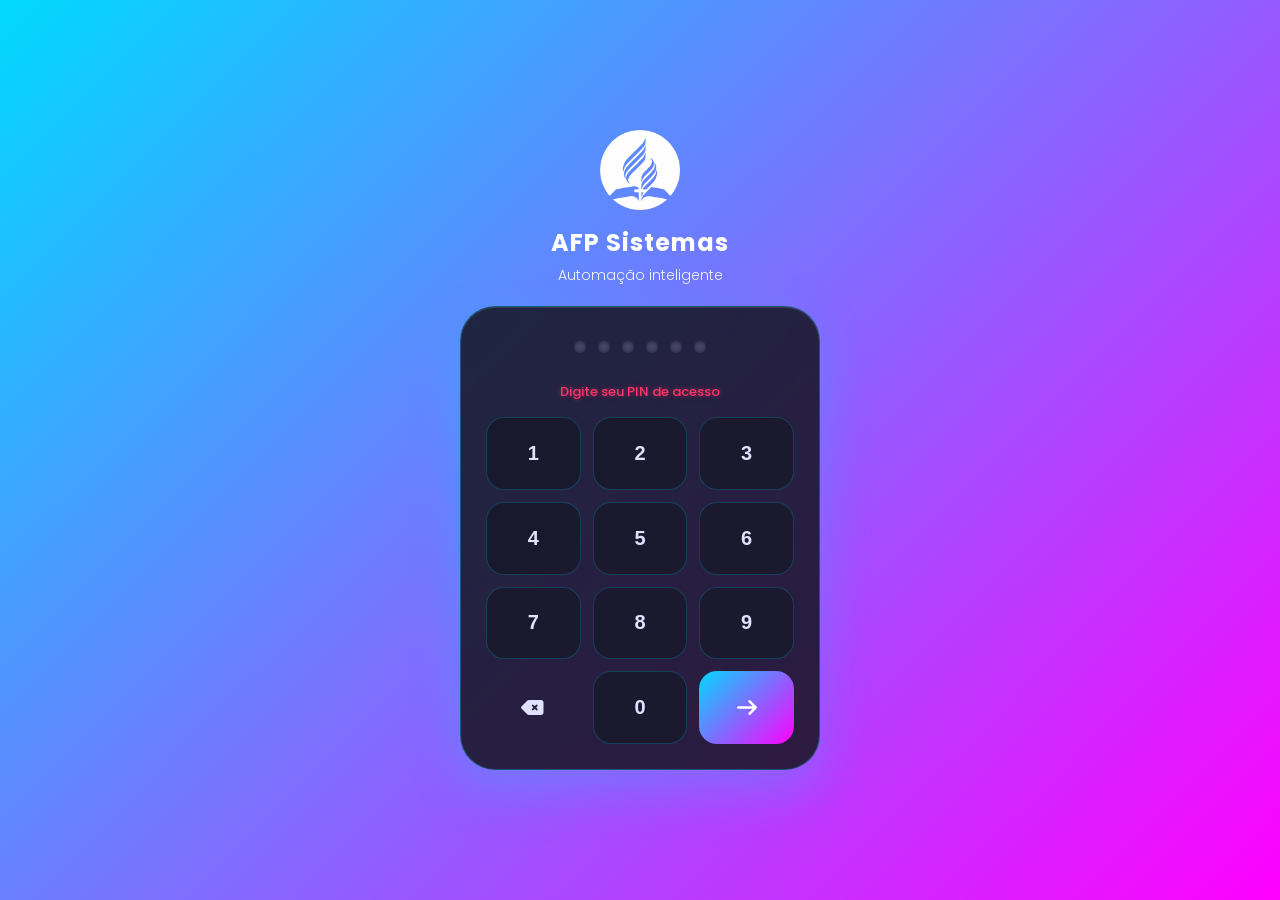
<file: index.html>
<!DOCTYPE html>
<html lang="pt-br">
<head>
    <meta charset="UTF-8">
    <meta name="viewport" content="width=device-width, initial-scale=1.0, maximum-scale=1.0, user-scalable=no">
    <title>AFP Sistemas — Entrar</title>
    <link rel="icon" type="image/png" sizes="32x32" href="img/favicon-32x32.png">
    <link rel="apple-touch-icon" sizes="180x180" href="img/apple-touch-icon.png">
    <link href="https://fonts.googleapis.com/css2?family=Poppins:wght@300;400;600;700&display=swap" rel="stylesheet">
    <link rel="stylesheet" href="fontawesome/css/all.css">
    <link rel="stylesheet" href="css/style.css">
    <link rel="manifest" href="manifest.json">
    <meta name="theme-color" content="#0a0a14">
</head>
<body class="login-page">

    <div class="login-wrapper">
        <div class="login-header">
            <img src="img/logo.png" alt="Logo AFP Sistemas">
            <!-- Nome e slogan são preenchidos pelo login-remoto.js via API -->
            <h1>AFP Sistemas</h1>
            <p>Automação inteligente</p>
        </div>

        <div class="login-card">
            <div id="pin-display" class="pin-display">
                <span></span><span></span><span></span>
                <span></span><span></span><span></span>
            </div>

            <p class="error-message" id="error-message">Digite seu PIN de acesso</p>

            <div class="keypad">
                <button class="key" data-value="1">1</button>
                <button class="key" data-value="2">2</button>
                <button class="key" data-value="3">3</button>
                <button class="key" data-value="4">4</button>
                <button class="key" data-value="5">5</button>
                <button class="key" data-value="6">6</button>
                <button class="key" data-value="7">7</button>
                <button class="key" data-value="8">8</button>
                <button class="key" data-value="9">9</button>
                <button class="key-func" id="key-clear">
                    <i class="fa-solid fa-backspace"></i>
                </button>
                <button class="key" data-value="0">0</button>
                <button class="key-func key-submit" id="key-submit">
                    <i class="fa-solid fa-arrow-right"></i>
                </button>
            </div>
        </div>
    </div>

    <script src="login-remoto.js" defer></script>
</body>
</html>
</file>
<file: css/style.css>
/* ============================================================
   AFP Sistemas — style.css
   Sistema de Automação Comercial
   ============================================================ */

@import url('https://fonts.googleapis.com/css2?family=Poppins:wght@300;400;500;600;700&display=swap');

/* ── VARIÁVEIS ─────────────────────────────────────────────── */
:root {
    --primary: #00d9ff;
    --primary-light: #7df9ff;
    --accent: #ff00ff;
    --accent-light: #ff66ff;
    --gradient: linear-gradient(135deg, var(--primary) 0%, var(--accent) 100%);

    --bg-body: #0a0a14;
    --bg-card: #141420;
    --card-bg: #1a1a2e;

    --text-main: #e0e0ff;
    --text-light: #a0a0d0;

    --shadow: 0 10px 30px rgba(0, 217, 255, 0.15);
    --shadow-neon: 0 0 15px rgba(0, 217, 255, 0.5);
    --border-neon: 1px solid rgba(0, 217, 255, 0.3);

    /* IASD Gold — mantido para compatibilidade com timers */
    --iasd-gold: #f0c040;
}

/* ── RESET ─────────────────────────────────────────────────── */
* {
    box-sizing: border-box;
    -webkit-tap-highlight-color: transparent;
}

body {
    margin: 0;
    padding: 0;
    font-family: 'Poppins', sans-serif;
    background-color: var(--bg-body);
    color: var(--text-main);
    height: 100vh;
}

/* ── LOGIN ─────────────────────────────────────────────────── */
body.login-page {
    background: var(--gradient);
    display: flex;
    align-items: center;
    justify-content: center;
    height: 100dvh;
    overflow: hidden;
    padding: 0;
}

.login-wrapper {
    text-align: center;
    width: 100%;
    max-width: 400px;
    padding: 20px;
    height: 100%;
    display: flex;
    flex-direction: column;
    justify-content: center;
}

.login-header {
    color: white;
    margin-bottom: 20px;
    flex-shrink: 1;
    transition: 0.3s;
}

.login-header img {
    width: 80px;
    margin-bottom: 8px;
}

.login-header h1 {
    margin: 0;
    font-weight: 700;
    font-size: 24px;
    letter-spacing: 1px;
}

.login-header p {
    opacity: 0.9;
    margin: 5px 0 0;
    font-weight: 300;
    font-size: 14px;
}

.login-card {
    background: rgba(20, 20, 32, 0.85);
    padding: 25px;
    border-radius: 35px;
    box-shadow: 0 20px 50px rgba(0, 217, 255, 0.25),
        inset 0 1px 0 rgba(255, 255, 255, 0.1);
    backdrop-filter: blur(10px);
    display: flex;
    flex-direction: column;
    justify-content: space-between;
    border: var(--border-neon);
}

.pin-display {
    display: flex;
    justify-content: center;
    gap: 12px;
    margin-bottom: 20px;
    height: 30px;
    align-items: center;
}

.pin-display span {
    width: 12px;
    height: 12px;
    border-radius: 50%;
    background: rgba(160, 160, 208, 0.3);
    transition: 0.3s;
    box-shadow: inset 0 0 5px rgba(0, 0, 0, 0.5);
}

.pin-display span.filled {
    background: var(--primary);
    transform: scale(1.3);
}

.keypad {
    display: grid;
    grid-template-columns: repeat(3, 1fr);
    gap: 12px;
}

.key {
    background: rgba(26, 26, 46, 0.9);
    border: 1px solid rgba(0, 217, 255, 0.2);
    padding: 15px 0;
    border-radius: 18px;
    font-size: 20px;
    font-weight: 600;
    color: #e0e0ff;
    cursor: pointer;
    transition: 0.2s;
    width: 100%;
    aspect-ratio: 1.3;
    display: flex;
    align-items: center;
    justify-content: center;
}

.key:hover {
    border-color: var(--primary);
}

.key:active {
    transform: scale(0.95);
    background: rgba(0, 217, 255, 0.1);
}

.key-func {
    background: transparent;
    border: none;
    font-size: 20px;
    color: #e0e0ff;
    display: flex;
    align-items: center;
    justify-content: center;
    cursor: pointer;
}

.key-submit {
    background: var(--gradient);
    color: white;
    border-radius: 18px;
    border: none;
}

.key-submit:active {
    transform: scale(0.95);
}

.error-message {
    margin: 0 0 15px;
    font-size: 13px;
    font-weight: 500;
    min-height: 18px;
    color: #ff3366;
    text-shadow: 0 0 5px rgba(255, 51, 102, 0.5);
}

@media (max-height: 700px) {
    .login-header {
        margin-bottom: 10px;
    }

    .login-card {
        padding: 20px 15px;
        border-radius: 25px;
    }

    .pin-display {
        margin-bottom: 10px;
    }

    .keypad {
        gap: 8px;
    }

    .key {
        padding: 10px 0;
        font-size: 18px;
        border-radius: 14px;
        aspect-ratio: 1.5;
    }
}

/* ── PAINEL PRINCIPAL ──────────────────────────────────────── */
.app-container {
    max-width: 800px;
    margin: 0 auto;
    min-height: 100vh;
    position: relative;
    padding-bottom: 50px;
    background-color: var(--bg-body);
}

.app-header {
    display: flex;
    justify-content: space-between;
    align-items: center;
    padding: 25px 25px 15px;
}

.user-info h1 {
    margin: 0;
    font-size: 16px;
    color: #fff;
    font-weight: 400;
    display: flex;
    align-items: center;
    gap: 5px;
}

.user-info h1 strong {
    color: var(--primary);
    font-weight: 700;
    display: block;
    font-size: 22px;
    text-shadow: 0 0 10px rgba(0, 217, 255, 0.5);
}

.user-info p {
    margin: 0;
    font-size: 12px;
    color: var(--accent);
    font-weight: 600;
    text-transform: uppercase;
    letter-spacing: 1px;
    text-shadow: 0 0 5px var(--accent);
}

.app-content {
    padding: 10px 25px;
}

/* ── WEATHER CARD ──────────────────────────────────────────── */
.weather-card {
    background: var(--gradient);
    color: white;
    border-radius: 25px;
    padding: 5px 20px;
    display: flex;
    justify-content: space-between;
    align-items: center;
    margin-bottom: 30px;
    border: var(--border-neon);
    overflow: hidden;
}

.weather-info .temp {
    font-size: 20px;
    font-weight: 700;
    display: block;
}

.weather-info .status {
    font-size: 13px;
    opacity: 0.9;
    font-weight: 300;
}

.weather-icon {
    font-size: 36px;
}

.weather-icon .nome-igreja {
    font-size: 18px;
    font-weight: 700;
    display: block;
}

.weather-details {
    font-size: 13px;
    opacity: 0.9;
    font-weight: 300;
}

/* Status online/conectando */
#status-message.online {
    color: #00ff88;
    text-shadow: 0 0 5px rgba(0, 255, 136, 0.5);
}

#status-message.connecting {
    color: #ffcc00;
}

/* ── FILTROS DE AMBIENTE ────────────────────────────────────── */
.room-selector {
    display: flex;
    gap: 10px;
    overflow-x: auto;
    padding-bottom: 10px;
    margin-bottom: 20px;
    scrollbar-width: none;
}

.room-selector::-webkit-scrollbar {
    display: none;
}

.room-btn {
    border: 1px solid rgba(0, 217, 255, 0.3);
    background: var(--bg-card);
    padding: 10px 20px;
    border-radius: 20px;
    font-weight: 500;
    color: var(--text-light);
    white-space: nowrap;
    cursor: pointer;
    transition: 0.3s;
    font-family: 'Poppins', sans-serif;
}

.room-btn:hover {
    border-color: var(--primary);
}

.room-btn.active {
    background: var(--gradient);
    color: white;
    border: 1px solid rgba(255, 255, 255, 0.2);
}

/* ── SECTION TITLE ─────────────────────────────────────────── */
.section-title {
    display: flex;
    justify-content: space-between;
    align-items: center;
    margin-bottom: 15px;
}

.section-title h3 {
    margin: 0;
    font-size: 18px;
    font-weight: 600;
    color: var(--primary);
    text-shadow: 0 0 5px rgba(0, 217, 255, 0.5);
}

/* ── DEVICE CARDS ──────────────────────────────────────────── */
.devices-grid {
    display: grid;
    grid-template-columns: 1fr 1fr;
    gap: 15px;
}

.device-card {
    background: var(--card-bg);
    padding: 20px;
    border-radius: 22px;
    transition: 0.3s;
    cursor: pointer;
    position: relative;
    padding-bottom: 25px;
    border: 1px solid rgba(0, 217, 255, 0.08);
}

.device-card:hover {
    border-color: rgba(0, 217, 255, 0.3);
}

.device-card.disabled {
    opacity: 0.5;
    pointer-events: none;
}

.card-header {
    display: flex;
    justify-content: space-between;
    align-items: flex-start;
    margin-bottom: 10px;
}

/* Animações por tipo de dispositivo */
@keyframes spin-fan {
    from {
        transform: rotate(0deg);
    }

    to {
        transform: rotate(360deg);
    }
}

.device-card:has(input:checked) .fa-fan {
    animation: spin-fan 1.5s linear infinite;
    color: #fdd835;
}

.device-card:has(input:checked) .fa-lightbulb {
    color: #fdd835;
}

.device-card:has(input:checked) .fa-star {
    color: #fdd835;
}

.device-card:has(input:checked) .fa-building {
    color: #fdd835;
}

.device-card:has(input:checked) .fa-snowflake {
    color: #7df9ff;
}

.device-card:has(input:checked) .fa-plug {
    color: #fdd835;
}

.icon-box {
    display: flex;
    align-items: center;
    justify-content: center;
    font-size: 28px;
    color: #8099b3;
    transition: 0.3s;
}

.card-controls {
    display: flex;
    align-items: center;
    gap: 10px;
}

.card-body h4 {
    margin: 0 0 3px;
    font-size: 14px;
    font-weight: 600;
    color: var(--text-main);
}

.card-body p {
    margin: 0;
    font-size: 11px;
    color: var(--text-light);
    text-transform: uppercase;
    letter-spacing: 0.5px;
}

.device-card:has(input:checked) h4 {
    color: var(--primary);
    text-shadow: 0 0 5px rgba(0, 217, 255, 0.5);
}

/* ── SWITCH TOGGLE ─────────────────────────────────────────── */
.switch {
    position: relative;
    width: 52px;
    height: 30px;
}

.switch input {
    opacity: 0;
    width: 0;
    height: 0;
}

.slider {
    position: absolute;
    cursor: pointer;
    top: 0;
    left: 0;
    right: 0;
    bottom: 0;
    background-color: rgba(160, 160, 208, 0.3);
    transition: 0.4s;
    border-radius: 34px;
    border: 1px solid rgba(0, 217, 255, 0.3);
}

.slider:before {
    position: absolute;
    content: "";
    height: 24px;
    width: 24px;
    left: 3px;
    bottom: 2px;
    background-color: var(--text-main);
    transition: 0.4s;
    border-radius: 50%;
    box-shadow: 0 2px 4px rgba(0, 0, 0, 0.3);
}

input:checked+.slider {
    background-color: var(--primary);
}

input:checked+.slider:before {
    transform: translateX(22px);
    background-color: white;
}

/* ── BOTÃO TIMER DO CARD ────────────────────────────────────── */
.btn-card-timer {
    position: absolute;
    bottom: 5px;
    right: 3px;
    width: 34px;
    height: 34px;
    background: rgba(0, 217, 255, 0.1);
    border: 1px solid rgba(0, 217, 255, 0.3);
    border-radius: 50%;
    color: var(--primary);
    cursor: pointer;
    display: flex;
    align-items: center;
    justify-content: center;
    transition: all 0.2s cubic-bezier(0.175, 0.885, 0.32, 1.275);
    z-index: 5;
}

.btn-card-timer:hover {
    background: var(--primary);
    color: var(--bg-body);
    border-color: var(--primary);
}

.btn-card-timer:active {
    transform: scale(0.9);
}

.btn-card-timer i {
    font-size: 13px;
}

/* ── SCHEDULE CARDS ─────────────────────────────────────────── */
.schedule-card {
    background: var(--card-bg);
    padding: 15px 20px;
    border-radius: 20px;
    margin-bottom: 15px;
    display: flex;
    justify-content: space-between;
    align-items: center;
    border: 1px solid rgba(0, 217, 255, 0.2);
    border-left: 4px solid var(--primary);
}

.schedule-card .schedule-info h4 {
    margin: 0 0 4px;
    font-size: 14px;
    font-weight: 600;
}

.schedule-card .schedule-info p {
    margin: 0;
    font-size: 12px;
    color: var(--text-light);
}

.schedule-time {
    font-size: 22px;
    font-weight: 500;
    color: var(--primary);
    text-shadow: 0 0 5px rgba(0, 217, 255, 0.5);
}

.btn-delete {
    background: rgba(255, 51, 102, 0.1);
    color: #ff3366;
    border: 1px solid rgba(255, 51, 102, 0.3);
    width: 35px;
    height: 35px;
    border-radius: 10px;
    cursor: pointer;
    transition: 0.3s;
    font-size: 14px;
}

.btn-delete:hover {
    background: rgba(255, 51, 102, 0.3);
    box-shadow: 0 0 10px rgba(255, 51, 102, 0.5);
}

/* ── SCENE CARDS ────────────────────────────────────────────── */
.scene-card {
    background: var(--card-bg);
    padding: 20px;
    border-radius: 22px;
    margin-bottom: 15px;
    display: flex;
    align-items: center;
    gap: 20px;
    cursor: pointer;
    transition: all 0.2s ease;
    border: 1px solid rgba(0, 217, 255, 0.1);
}

.scene-card:active {
    transform: scale(0.98);
}

.scene-card:hover {
    transform: translateY(-3px);
    border-color: var(--primary);
}

.scene-icon {
    width: 55px;
    height: 55px;
    border-radius: 18px;
    display: flex;
    align-items: center;
    justify-content: center;
    color: white;
    font-size: 24px;
    flex-shrink: 0;
    box-shadow: 0 5px 15px rgba(0, 0, 0, 0.3);
    border: 1px solid rgba(255, 255, 255, 0.2);
}

.scene-info {
    flex-grow: 1;
}

.scene-info h4 {
    margin: 0 0 4px;
    font-size: 16px;
    font-weight: 600;
    color: var(--text-main);
}

.scene-info p {
    margin: 0;
    font-size: 12px;
    color: var(--text-light);
    font-weight: 500;
}

.scene-card .fa-chevron-right {
    color: var(--primary);
    font-size: 14px;
}

/* ── FAB + NAVEGAÇÃO ────────────────────────────────────────── */
.fab-btn {
    position: fixed;
    top: 20px;
    right: 20px;
    width: 60px;
    height: 60px;
    background-color: var(--primary);
    color: #000;
    border: none;
    border-radius: 50%;
    font-size: 24px;
    cursor: pointer;
    z-index: 2000;
    transition: transform 0.3s ease, background-color 0.3s;
    display: flex;
    align-items: center;
    justify-content: center;
}

.fab-btn:active {
    transform: scale(0.9);
}

.menu-overlay {
    position: fixed;
    top: 0;
    left: 0;
    width: 100%;
    height: 100%;
    background: rgba(0, 0, 0, 0.7);
    z-index: 1001;
    opacity: 0;
    visibility: hidden;
    transition: all 0.3s ease;
    backdrop-filter: blur(3px);
}

.menu-overlay.active {
    opacity: 1;
    visibility: visible;
}

.bottom-nav {
    position: fixed;
    bottom: 0;
    left: 0;
    width: 100%;
    background-color: #1a1a1a;
    border-top: 1px solid #333;
    border-radius: 20px;
    padding: 15px 30px;
    transform: translateY(110%);
    transition: transform 0.4s cubic-bezier(0.175, 0.885, 0.32, 1.275);
    z-index: 1002;
    display: flex;
    justify-content: space-between;
    box-shadow: 0 -5px 20px rgba(0, 0, 0, 0.5);
}

.bottom-nav.active {
    transform: translateY(0);
}

.nav-item {
    display: flex;
    flex-direction: column;
    align-items: center;
    text-decoration: none;
    color: #888;
    font-size: 0.9rem;
    padding: 10px;
    border-radius: 10px;
    transition: all 0.3s;
}

.nav-item.active {
    color: var(--primary);
    background-color: rgba(0, 217, 255, 0.1);
}

.nav-item i {
    font-size: 24px;
    margin-bottom: 5px;
}

/* ── MODAIS ─────────────────────────────────────────────────── */
.modal-overlay {
    position: fixed;
    top: 0;
    left: 0;
    width: 100%;
    height: 100%;
    background: rgba(0, 0, 0, 0.8);
    backdrop-filter: blur(4px);
    display: flex;
    align-items: flex-end;
    z-index: 1000;
}

.modal-content {
    background: var(--card-bg);
    width: 90%;
    max-width: 350px;
    margin: 15px auto;
    padding: 25px 20px;
    border-radius: 25px;
    position: relative;
    box-sizing: border-box;
    border: var(--border-neon);
}

.modal-header {
    display: flex;
    justify-content: space-between;
    align-items: center;
    margin-bottom: 25px;
}

.modal-header h3 {
    margin: 0;
    font-size: 20px;
    font-weight: 700;
    color: var(--primary);
}

.btn-close {
    background: rgba(0, 217, 255, 0.1);
    border: 1px solid rgba(0, 217, 255, 0.3);
    width: 36px;
    height: 36px;
    border-radius: 50%;
    color: var(--primary);
    cursor: pointer;
    display: flex;
    align-items: center;
    justify-content: center;
    font-size: 16px;
    transition: 0.2s;
}

.btn-close:hover {
    background: rgba(0, 217, 255, 0.3);
}

.input-label {
    display: block;
    font-size: 12px;
    font-weight: 600;
    color: var(--text-light);
    margin-bottom: 10px;
    margin-top: 20px;
    text-transform: uppercase;
    letter-spacing: 0.5px;
}

/* ── SELECT CUSTOMIZADO ─────────────────────────────────────── */
.custom-select {
    width: 100% !important;
    padding: 12px !important;
    background-color: #0f1219 !important;
    border: 1px solid rgba(0, 217, 255, 0.3) !important;
    border-radius: 12px !important;
    font-family: 'Poppins', sans-serif;
    font-size: 15px;
    color: #fff !important;
    outline: none;
    appearance: none;
    background-image: url("data:image/svg+xml;charset=UTF-8,%3csvg xmlns='http://www.w3.org/2000/svg' viewBox='0 0 24 24' fill='none' stroke='%2300d9ff' stroke-width='2'%3e%3cpolyline points='6 9 12 15 18 9'%3e%3c/polyline%3e%3c/svg%3e");
    background-repeat: no-repeat;
    background-position: right 12px top 50%;
    background-size: 16px;
}

.custom-select option {
    background-color: #0f1219 !important;
    color: #fff !important;
}

.custom-select optgroup {
    background-color: #1a1e29 !important;
    color: #00d9ff !important;
    font-weight: 800 !important;
    font-style: normal !important;
}

/* ── TOGGLE LIGAR/DESLIGAR ──────────────────────────────────── */
.toggle-switch-container {
    display: flex !important;
    width: 100% !important;
    background-color: #0f1219 !important;
    padding: 5px !important;
    border-radius: 50px !important;
    border: 1px solid rgba(0, 217, 255, 0.2) !important;
    margin-top: 10px !important;
    margin-bottom: 20px !important;
    box-sizing: border-box !important;
    overflow: hidden !important;
}

.toggle-switch-container button {
    flex: 1 !important;
    padding: 12px 0 !important;
    font-size: 14px !important;
    font-weight: 600 !important;
    color: #64748b !important;
    cursor: pointer !important;
    border-radius: 50px !important;
    border: none !important;
    background: transparent !important;
    transition: all 0.3s ease !important;
    font-family: 'Poppins', sans-serif !important;
}

#btn-action-on.selected {
    background-color: #00d9ff !important;
    color: #000 !important;
    box-shadow: 0 2px 10px rgba(0, 217, 255, 0.4) !important;
    font-weight: 800 !important;
}

#btn-action-off.selected {
    background-color: #ff0055 !important;
    color: #fff !important;
    box-shadow: 0 2px 10px rgba(255, 0, 85, 0.4) !important;
    font-weight: 800 !important;
}

/* ── SELETOR DE DIAS ────────────────────────────────────────── */
.week-selector {
    display: flex;
    justify-content: space-between;
    gap: 5px;
}

.week-selector span {
    width: 40px;
    height: 40px;
    display: flex;
    align-items: center;
    justify-content: center;
    background: rgba(0, 217, 255, 0.1);
    border-radius: 12px;
    font-weight: 600;
    color: var(--text-light);
    cursor: pointer;
    font-size: 13px;
    transition: 0.2s;
    user-select: none;
    border: 1px solid rgba(0, 217, 255, 0.2);
}

.week-selector span.active {
    background: var(--primary);
    color: var(--bg-body);
    transform: translateY(-2px);
}

/* ── SCROLL PICKER ──────────────────────────────────────────── */
.custom-scroll-picker {
    display: flex;
    justify-content: center;
    align-items: center;
    height: 160px;
    background: rgba(0, 217, 255, 0.05);
    border-radius: 20px;
    margin-bottom: 25px;
    position: relative;
    overflow: hidden;
    border: 1px solid rgba(0, 217, 255, 0.2);
}

.custom-scroll-picker::before {
    content: '';
    position: absolute;
    top: 50%;
    left: 0;
    right: 0;
    height: 40px;
    background: rgba(0, 217, 255, 0.1);
    border-top: 1px solid var(--primary);
    border-bottom: 1px solid var(--primary);
    transform: translateY(-50%);
    pointer-events: none;
    z-index: 1;
}

.picker-column {
    height: 100%;
    width: 70px;
    overflow-y: auto;
    scroll-snap-type: y mandatory;
    padding: 60px 0;
    box-sizing: border-box;
    scrollbar-width: none;
}

.picker-column::-webkit-scrollbar {
    display: none;
}

.picker-item {
    height: 40px;
    display: flex;
    align-items: center;
    justify-content: center;
    font-size: 20px;
    color: #9ca3af;
    font-weight: 600;
    scroll-snap-align: center;
    cursor: pointer;
    transition: 0.3s;
}

.picker-item.selected {
    color: var(--primary);
    font-size: 26px;
    font-weight: 800;
    transform: scale(1.1);
}

.picker-separator {
    font-size: 24px;
    font-weight: 800;
    color: var(--primary);
    margin: 0 10px;
    z-index: 2;
    text-shadow: 0 0 5px rgba(0, 217, 255, 0.5);
}

/* ── TIMER MODAL ────────────────────────────────────────────── */
.timer-display {
    display: flex;
    justify-content: center;
    align-items: baseline;
    margin: 20px 0 30px;
    gap: 5px;
}

.timer-big-input {
    font-size: 60px;
    font-weight: 700;
    color: var(--primary);
    border: none;
    border-bottom: 3px solid rgba(0, 217, 255, 0.3);
    width: 140px;
    text-align: center;
    background: transparent;
    font-family: 'Poppins', sans-serif;
    outline: none;
    transition: 0.3s;
}

.timer-big-input:focus {
    border-bottom-color: var(--accent);
}

.timer-display span {
    font-size: 24px;
    color: var(--text-light);
    font-weight: 500;
}

.timer-presets {
    display: flex;
    justify-content: center;
    gap: 12px;
    margin-bottom: 30px;
}

.btn-preset {
    background: rgba(0, 217, 255, 0.1);
    border: 1px solid rgba(0, 217, 255, 0.3);
    padding: 12px 20px;
    border-radius: 16px;
    font-weight: 600;
    color: var(--text-main);
    cursor: pointer;
    transition: 0.2s;
    font-size: 14px;
    font-family: 'Poppins', sans-serif;
}

.btn-preset:hover {
    background: var(--primary);
    color: var(--bg-body);
    transform: translateY(-2px);
}

/* ── BOTÃO PRIMÁRIO ─────────────────────────────────────────── */
.btn-primary-full {
    width: 100%;
    background: var(--gradient);
    color: white;
    padding: 18px;
    border: none;
    border-radius: 20px;
    font-size: 16px;
    font-weight: 600;
    margin-top: 30px;
    cursor: pointer;
    transition: transform 0.2s;
    border: 1px solid rgba(255, 255, 255, 0.2);
    font-family: 'Poppins', sans-serif;
}

.btn-primary-full:active {
    transform: scale(0.98);
}

/* ── TAB CONTENT ────────────────────────────────────────────── */
.tab-content {
    display: none;
}

.tab-content.active {
    display: block;
}

/* ── BADGE ONLINE ───────────────────────────────────────────── */
.badge.online {
    background: rgba(0, 255, 136, 0.15);
    color: #00ff88;
    padding: 5px 10px;
    border-radius: 8px;
    font-size: 11px;
    font-weight: 700;
    text-shadow: 0 0 5px rgba(0, 255, 136, 0.5);
}
</file>
